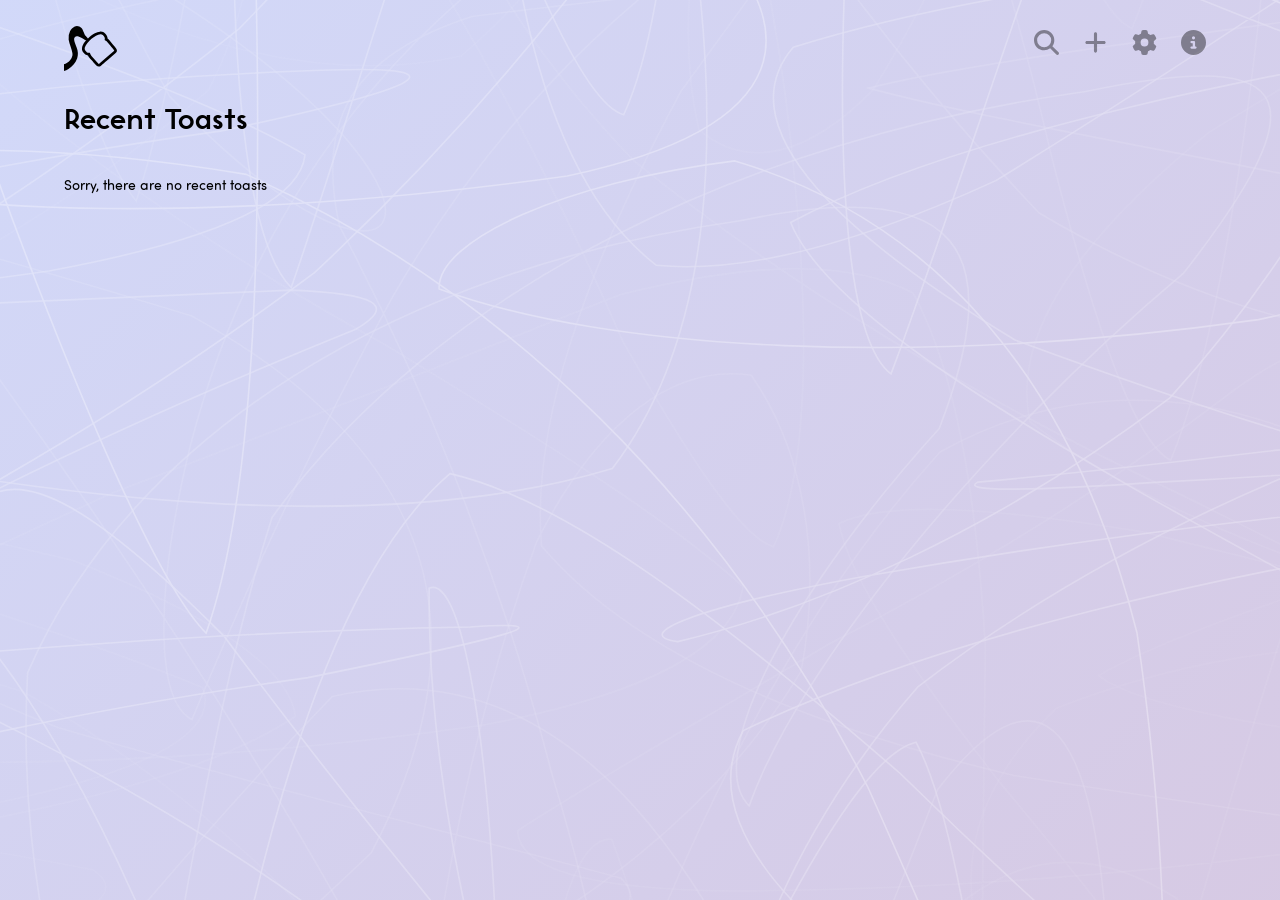
<file: index.html>
<!DOCTYPE html>
<html>
  <head>
    <meta charset="utf-8" />
    <link rel="stylesheet" href="default.css" media="all" />
    <title>Toastr</title>
    <link rel="apple-touch-icon" sizes="180x180" href="apple-touch-icon.png">
    <link rel="icon" type="image/png" sizes="32x32" href="favicon-32x32.png">
    <link rel="icon" type="image/png" sizes="16x16" href="favicon-16x16.png">
    <link rel="manifest" href="site.webmanifest">
    <meta name="viewport" content="width=device-width, initial-scale=1">
  </head>
  <body>
    <div id="gradient"></div>
    <div id="scribbles"></div>
    <div id="topbar">
      <nav>
        <div class="left">
          <a href="#" class="active" id="logoLink"><svg id="logo" xmlns="http://www.w3.org/2000/svg" viewBox="0 0 512 512"><defs><style>.a{fill:none;}</style></defs><title>toastr</title><path class="a" d="M189.85,252.78a44.69,44.69,0,0,0-2.08,15.87c1.22,15.15,10.52,25.69,21.91,34.53,7.1,5.5,15.13,8.4,24.31,5.84,2-.56,3.21.29,3.46,2.28C238.8,322,245.14,330,251.9,337.61q31.82,36,63.85,71.8c4.62,5.19,9.57,5.6,14.77,1.15q68.87-58.89,137.7-117.82c5.49-4.7,5.94-9.43,1.39-15q-12.26-15-24.64-30c-12.86-15.61-25.64-31.27-38.62-46.77-5.6-6.69-11.85-12.75-20.5-15.39-3.18-1-3.19-2.41-2.36-5.29,1.06-3.66,2.23-7.81,1.49-11.37-3.89-18.77-14.85-32-32.84-39-3.2-1.24-6.85-1.31-10.29-1.91l-.07.37c-.75,0-1.51.06-2.26.12-15.95,1.27-30.61,6.72-44.39,14.43-31,17.36-57.52,40.29-80.71,67.06C203.5,222.61,194.64,236.63,189.85,252.78Z"/><path class="a" d="M194.64,254.2a39.3,39.3,0,0,0-1.89,14c.92,11.41,7.08,21,20,31,6.81,5.28,13.13,6.86,19.91,5a9.23,9.23,0,0,1,2.48-.36,7.15,7.15,0,0,1,4,1.18,7.59,7.59,0,0,1,3.27,5.65c1.18,9.33,6.94,16.5,13.24,23.63,16.69,18.88,33.73,38,50.22,56.51l13.61,15.28c2.81,3.15,4.7,3.32,7.79.68Q396.13,347.87,465,288.94c3.43-2.94,3.59-4.59.77-8-6.54-8-13.23-16.13-19.71-24l-4.92-6-10.4-12.65c-9.21-11.21-18.73-22.79-28.19-34.1-4.84-5.78-10.38-11.45-18.12-13.81-5.5-1.67-7.41-5.53-5.71-11.46.85-2.93,1.9-6.58,1.4-9-3.56-17.18-13.57-29.08-29.75-35.37a25.42,25.42,0,0,0-5.79-1.14l-1.07-.13-2.2.11c-.45,0-.9,0-1.35.07-13.86,1.1-27.72,5.62-42.34,13.81-29,16.26-55,37.84-79.37,66C206.51,226.76,198.81,240.15,194.64,254.2Z"/><path d="M463.51,254c-11-13.37-22.28-27.2-33.55-40.68l-.17-.2c-8-9.51-16.18-19.34-25.06-28l-1.46-1.4c-4.15-3.94-9.29-8.82-8.08-17.35,0-.11,0-.22-.06-.32-1.73-10.75-7-20.38-17.15-31.24-12.21-13.09-26.15-18.43-42.62-16.33-14.42,1.85-28.5,6.51-43,14.24C271.14,144,250.66,159.14,229.78,179a37.09,37.09,0,0,1,.45,3.73,23.05,23.05,0,0,1,0,3,292.06,292.06,0,0,1,62.45-47.23c15.38-8.61,30.08-13.5,44.89-14.92l.27-1.43,4.87.86c1,.17,2,.3,3.05.43a33.62,33.62,0,0,1,8.18,1.75c19.54,7.6,31.63,22,35.92,42.66,1,4.61-.32,9.36-1.44,13.26,9.66,3.3,16.4,10.21,21.74,16.59,9.49,11.34,19,22.94,28.25,34.17l10.39,12.64,4.92,6c6.48,7.86,13.18,16,19.74,24,6.27,7.69,5.56,15.49-2,22q-68.83,58.93-137.7,117.83c-7.22,6.17-15.35,5.56-21.75-1.63L298.4,397.46c-16.49-18.51-33.54-37.65-50.25-56.54-6.59-7.46-13.15-15.63-15.27-26.51-9,1.74-17.8-.7-26.28-7.28C186.75,291.72,183.5,278,182.78,269a49.08,49.08,0,0,1,2.27-17.69c4.58-15.44,13-30,25.59-44.63q4.13-4.76,8.32-9.29a17.79,17.79,0,0,1-3-.17c-1.2-.16-2.43-.36-3.66-.59l-.83.88a144.79,144.79,0,0,0-27.51,41.32c-4.06,9.34-6.79,17.75-6.93,28.39v.13c-.91,22.53,26.51,50.54,45.78,52.53a11.4,11.4,0,0,1,7.56,4.62c1.67,2.36,3.22,4.8,4.72,7.16a97.55,97.55,0,0,0,7.3,10.47c7.39,8.8,15.22,17.54,22.8,26q4.38,4.89,8.75,9.79l8.81,9.93c8.49,9.58,17.27,19.49,26,29.14,7.27,8,19,9.28,26.62,2.81,9.91-8.37,19.93-17,29.62-25.28l12.15-10.41,28.35-24.27c22.68-19.42,46.13-39.5,69.25-59.18,9.86-8.4,11-19.72,2.88-29.56Q470.53,262.58,463.51,254Z"/><path d="M485.3,264.8q-7-8.56-14.06-17.14c-11-13.39-22.31-27.24-33.62-40.76l-.17-.2C429.35,197,421,187,411.73,177.94l-1.57-1.5c-4.31-4.09-5.64-5.7-5-9.17a6.4,6.4,0,0,0-.2-3c-2.07-12.59-8.33-24.13-19.68-36.31-14.36-15.4-31.59-21.93-51.2-19.42-15.64,2-30.85,7-46.47,15.33-22.69,12.07-44.54,28.4-66.8,49.91l-2.1,2,.74,2.83a26.39,26.39,0,0,1,.78,4.83c.17,2.51-.31,3.55-.51,3.74s-.82.38-2.46.16h0c-1.84-.25-3.75-.59-5.66-1l-2.75-.6-2.54,2.67-2.19,2.31a154.74,154.74,0,0,0-29.39,44.18c-3.92,9-7.57,19.17-7.76,32.17-.5,12.9,5.92,27.76,17.6,40.79,11.19,12.48,25,20.69,37,22a2.2,2.2,0,0,1,.61.47c1.53,2.16,2.95,4.39,4.45,6.75a106.42,106.42,0,0,0,8.08,11.54c7.49,8.93,15.38,17.73,23,26.24q4.37,4.87,8.72,9.76l8.8,9.92c8.51,9.6,17.3,19.53,26.06,29.22A30.51,30.51,0,0,0,323.86,434a27.59,27.59,0,0,0,17.92-6.52c9.94-8.4,20-17,29.68-25.33l12.14-10.4L412,367.49c22.67-19.41,46.12-39.49,69.23-59.17C495.22,296.37,496.88,278.88,485.3,264.8ZM297.58,147.29c14.63-8.19,28.48-12.71,42.34-13.81.45,0,.9-.05,1.35-.07l2.2-.11,1.07.13a25.42,25.42,0,0,1,5.79,1.14c16.18,6.29,26.19,18.19,29.75,35.37.5,2.39-.56,6-1.4,9-1.71,5.93.21,9.79,5.71,11.46,7.74,2.36,13.28,8,18.12,13.81,9.46,11.3,19,22.89,28.19,34.1l10.4,12.65,4.92,6c6.47,7.85,13.17,16,19.71,24,2.82,3.46,2.66,5.11-.77,8q-68.83,58.93-137.7,117.82c-3.09,2.64-5,2.48-7.79-.68L305.87,390.8c-16.48-18.5-33.53-37.63-50.22-56.51-6.3-7.13-12.06-14.3-13.24-23.63a7.59,7.59,0,0,0-3.27-5.65,7.15,7.15,0,0,0-4-1.18,9.23,9.23,0,0,0-2.48.36c-6.77,1.89-13.1.31-19.91-5-12.91-10-19.07-19.57-20-31a39.3,39.3,0,0,1,1.89-14c4.17-14.05,11.87-27.44,23.56-40.93C242.57,185.14,268.53,163.56,297.58,147.29Z"/><path d="M122.8,356.84c11-33.15,7.63-65.68-4.32-97.85-5.92-15.93-12.09-31.79-17.33-47.94a150.7,150.7,0,0,1-6.85-30.12c-2.24-20.92,15.17-35.35,35.18-29,11,3.47,21.7,8.51,32,13.92C173.21,172,184.07,180,195.87,186.1a59.36,59.36,0,0,0,14.68,5.14c2,.44,4,.8,6.05,1.08,6.39.87,9.09-2.62,8.63-9.2a31.34,31.34,0,0,0-.93-5.75A28.45,28.45,0,0,0,215.36,163a108.42,108.42,0,0,1-33.93-54.23c-1.13-4.15-3.09-8.08-4.79-12.07-6.83-16-18.33-27.61-34-35.12-14-6.73-28.27-7.58-42.39-.66C80.46,70.61,65.81,85.8,56,105.42a129.25,129.25,0,0,0-12.55,78.67c3.36,22.56,11,43.93,18.5,65.3a381.77,381.77,0,0,1,16,58.76c3.26,18.06-.15,34.46-9.62,49.76-12.52,20.24-29.76,35.74-50,48-3.06,1.85-6.76,2.73-10.25,3.75-2.71.79-5.4,1.42-8.06,1.92v63.3a232.38,232.38,0,0,0,41.38-19.34C80.43,432.3,108.39,400.22,122.8,356.84Z"/></svg></a>
        </div>
        <div class="right">
          <div id="search-container">
            <a href="#" onclick="toggleSearchBox()" id="search"><svg xmlns="http://www.w3.org/2000/svg" viewBox="0 0 512 512"><!--!Font Awesome Free 6.7.2 by @fontawesome - https://fontawesome.com License - https://fontawesome.com/license/free Copyright 2025 Fonticons, Inc.--><path d="M416 208c0 45.9-14.9 88.3-40 122.7L502.6 457.4c12.5 12.5 12.5 32.8 0 45.3s-32.8 12.5-45.3 0L330.7 376c-34.4 25.2-76.8 40-122.7 40C93.1 416 0 322.9 0 208S93.1 0 208 0S416 93.1 416 208zM208 352a144 144 0 1 0 0-288 144 144 0 1 0 0 288z"/></svg></a>
            <div id="search-wrapper">
              <input type="text" name="search-bar" id="search-bar" placeholder="url/domain/npub/note/nevent" />
            </div>
            <a href="#" onclick="toggleSearchBox()" id="xmark"><svg xmlns="http://www.w3.org/2000/svg" viewBox="0 0 384 512"><!--!Font Awesome Free 6.7.2 by @fontawesome - https://fontawesome.com License - https://fontawesome.com/license/free Copyright 2025 Fonticons, Inc.--><path d="M342.6 150.6c12.5-12.5 12.5-32.8 0-45.3s-32.8-12.5-45.3 0L192 210.7 86.6 105.4c-12.5-12.5-32.8-12.5-45.3 0s-12.5 32.8 0 45.3L146.7 256 41.4 361.4c-12.5 12.5-12.5 32.8 0 45.3s32.8 12.5 45.3 0L192 301.3 297.4 406.6c12.5 12.5 32.8 12.5 45.3 0s12.5-32.8 0-45.3L237.3 256 342.6 150.6z"/></svg></a>
          </div>
          <a href="#"><svg id="create" xmlns="http://www.w3.org/2000/svg" viewBox="0 0 448 512"><!--!Font Awesome Free 6.7.2 by @fontawesome - https://fontawesome.com License - https://fontawesome.com/license/free Copyright 2025 Fonticons, Inc.--><path d="M256 80c0-17.7-14.3-32-32-32s-32 14.3-32 32l0 144L48 224c-17.7 0-32 14.3-32 32s14.3 32 32 32l144 0 0 144c0 17.7 14.3 32 32 32s32-14.3 32-32l0-144 144 0c17.7 0 32-14.3 32-32s-14.3-32-32-32l-144 0 0-144z"/></svg></a>
          <a href="#"><svg id="gear" xmlns="http://www.w3.org/2000/svg" viewBox="0 0 512 512"><!--!Font Awesome Free 6.7.2 by @fontawesome - https://fontawesome.com License - https://fontawesome.com/license/free Copyright 2025 Fonticons, Inc.--><path d="M495.9 166.6c3.2 8.7 .5 18.4-6.4 24.6l-43.3 39.4c1.1 8.3 1.7 16.8 1.7 25.4s-.6 17.1-1.7 25.4l43.3 39.4c6.9 6.2 9.6 15.9 6.4 24.6c-4.4 11.9-9.7 23.3-15.8 34.3l-4.7 8.1c-6.6 11-14 21.4-22.1 31.2c-5.9 7.2-15.7 9.6-24.5 6.8l-55.7-17.7c-13.4 10.3-28.2 18.9-44 25.4l-12.5 57.1c-2 9.1-9 16.3-18.2 17.8c-13.8 2.3-28 3.5-42.5 3.5s-28.7-1.2-42.5-3.5c-9.2-1.5-16.2-8.7-18.2-17.8l-12.5-57.1c-15.8-6.5-30.6-15.1-44-25.4L83.1 425.9c-8.8 2.8-18.6 .3-24.5-6.8c-8.1-9.8-15.5-20.2-22.1-31.2l-4.7-8.1c-6.1-11-11.4-22.4-15.8-34.3c-3.2-8.7-.5-18.4 6.4-24.6l43.3-39.4C64.6 273.1 64 264.6 64 256s.6-17.1 1.7-25.4L22.4 191.2c-6.9-6.2-9.6-15.9-6.4-24.6c4.4-11.9 9.7-23.3 15.8-34.3l4.7-8.1c6.6-11 14-21.4 22.1-31.2c5.9-7.2 15.7-9.6 24.5-6.8l55.7 17.7c13.4-10.3 28.2-18.9 44-25.4l12.5-57.1c2-9.1 9-16.3 18.2-17.8C227.3 1.2 241.5 0 256 0s28.7 1.2 42.5 3.5c9.2 1.5 16.2 8.7 18.2 17.8l12.5 57.1c15.8 6.5 30.6 15.1 44 25.4l55.7-17.7c8.8-2.8 18.6-.3 24.5 6.8c8.1 9.8 15.5 20.2 22.1 31.2l4.7 8.1c6.1 11 11.4 22.4 15.8 34.3zM256 336a80 80 0 1 0 0-160 80 80 0 1 0 0 160z"/></svg></a>
          <a href="#"><svg id="info" xmlns="http://www.w3.org/2000/svg" viewBox="0 0 512 512"><!--!Font Awesome Free 6.7.2 by @fontawesome - https://fontawesome.com License - https://fontawesome.com/license/free Copyright 2025 Fonticons, Inc.--><path d="M256 512A256 256 0 1 0 256 0a256 256 0 1 0 0 512zM216 336l24 0 0-64-24 0c-13.3 0-24-10.7-24-24s10.7-24 24-24l48 0c13.3 0 24 10.7 24 24l0 88 8 0c13.3 0 24 10.7 24 24s-10.7 24-24 24l-80 0c-13.3 0-24-10.7-24-24s10.7-24 24-24zm40-208a32 32 0 1 1 0 64 32 32 0 1 1 0-64z"/></svg></a>
        </div>
      </nav>
    </div>

    <div id="container">
      <article id="toastr">
        <h1 class="title" id="title"></h1>
        <h2 class="subtitle" id="subtitle"></h2>

        <div class="toasts-container">
          <div class="toasts"></div>
          <div class="toasts-loading"><p>Loading all toasts...</p></div>
          <div class="toasts-empty">:(</div>
        </div>
      </article>

      <article id="new">
        <h1>Create a Toast</h1>
        <h2></h2>

        <div id="newToastContainer"></div>
      </article>

      <article id="settings">
        <h1>Settings</h1> 
        <h2></h2>

        <h2>Keys</h2>
        <div id="keys">
          <form>
            <div class="field">
              <label for="privkey">Private Key:</label>
              <input name="privkey" type="text" class="input" />
            </div>

            <div class="field">
              <label for="pubkey">Public Key:</label>
              <input name="pubkey" type="text" class="input" />
            </div>

            <div class="field">
              <label for="npub">npub:</label>
              <input name="npub" type="text" class="input" />
            </div>
            <button type="button">Update</button>
          </form>
        </div>

        <h2>Relays</h2>
        <div id="relays">
          <form>
            <p><em class="message"></em></p>
            <div class="relays"></div>
          </form>
        </div>

        <h2>Profile</h2>
        <div id="profile">
          <form>
            <div class="field">
              <label for="name">Name:</label>
              <input name="name" value="" type="text" class="input" onkeyup="validateProfile(event)" />
            </div>
            <div class="field">
              <label for="display_name">Display Name:</label>
              <input name="display_name" value="" type="text" class="input" onkeyup="validateProfile(event)" />
            </div>
            <div class="field">
              <label for="website">Website:</label>
              <input name="website" value="" type="url" class="input" onkeyup="validateProfile(event)" />
            </div>
            <div class="field">
              <label for="banner">Banner (URL):</label>
              <input name="banner" value="" type="url" class="input" onkeyup="validateProfile(event)" />
            </div>
            <div class="field">
              <label for="picture">Picture (URL):</label>
              <input name="picture" value="" type="url" class="input" onkeyup="validateProfile(event)" />
            </div>
            <button type="button">Update</button>
          </form>
        </div>
      </article>

      <article id="about">
        <h1>About</h1>
        <h2></h2>

        <h2>Toastr</h2>
        <div class="about">
          <p>Toastr is a decentralized Nostr app that lets you comment on any website, using the Nostr protocol. Toastr is available at <a href="https://toastr.net">toastr.net</a> - it's also available as a browser extension <a href="#">here</a>. The browser extension functions identically to the website, but lets you instantly click the extension to see toasts for the page you're currently on. The icon lights up automatically when you're on a website that people have already toasted.</p>

          <p>For privacy reasons, Toastr scrapes all known toasts from the relays you're connected to, stores them in your browser, and then filters based on the exact domain/URL you're looking at to avoid leaking search queries or your browser history.</p>
        </div>

        <h2>Toasts</h2>
        <div class="about">
          <p>A toast is defined as a kind 1 event, with tags <em>['r', &lt;URL&gt;], ['t', 'toastr'], ['subject', &lt;subject&gt;]</em>. Due to <a href="https://github.com/nostr-protocol/nips/issues/523">limitations in the Nostr protocol</a>, all toasts must be explicitly tagged toastr at this time. Responses to toasts are currently implemented as standard kind 1 events.</p>

          <p>Toastr implements NIP-07. However, <em>browser extensions cannot interact with other browser extensions</em>, so the extension version of Toastr requires your nsec / preferred nostr relays in order to work. This limitation does not apply to the web version, which is compatible with extensions like nos2x.</p>
        </div>

      </article>
    </div>

    <script src="nostr.bundle.js"></script>
    <script src="sql-wasm.js"></script>
    <script src="hashicon.umd.js"></script>
    <script src="script.js"></script>
  </body>
</html>
</file>
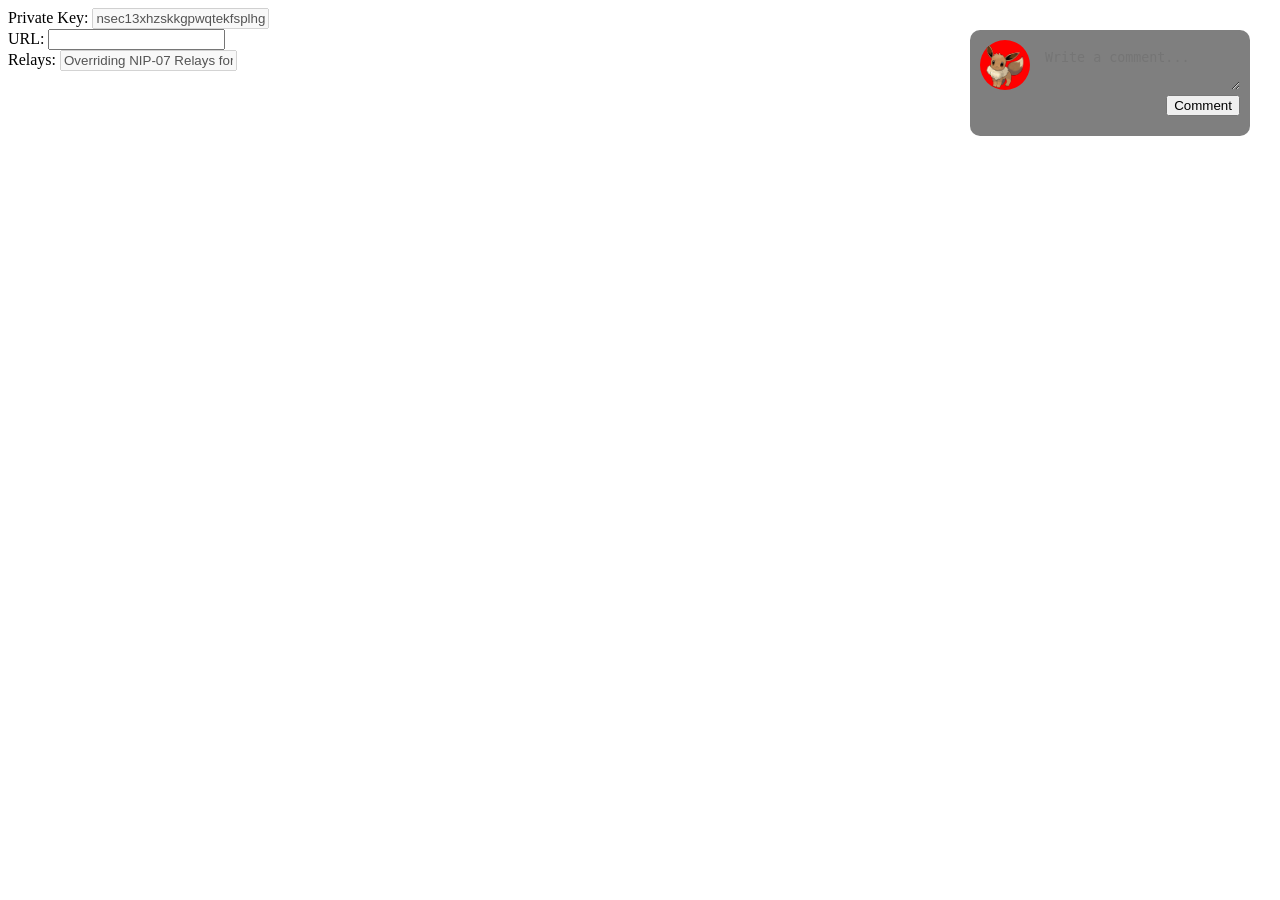
<file: Sample-Frontend/index.html>
<html>
  <head>
    <meta charset="utf-8" />
    <link rel="stylesheet" href="default.css" media="all" />
    <title>Toastr</title>
    <script src="nostr.bundle.js"></script>
  </head>
  <body>
    <div id="debugger">
      <form autocomplete="on">
        Private Key: <input name="privkey" /><br />
        URL: <input name="url" /><br />
        Relays: <input name="relays" />
      </form>
    </div>

    <div class="toastr-container">
      <div class="toasts">
      </div>

      <div class="toast-new">
        <header>
          <img class="avatar" src="133.png" />
          <form action="" method="POST" class="toast-new-form" autocomplete="off">
            <input type="hidden" name="domain" value="" />
            <input type="hidden" name="url" value="" />
            <input type="hidden" name="username" value="Eevee" />
            <input type="hidden" name="avatar_url" value="133.png" />
            <input type="hidden" name="likes" value="0" />
            <input type="hidden" name="zaps" value="0" />
            <input type="hidden" name="replies" value="0" />
            <input type="hidden" name="reposts" value="0" />

            <textarea type="text" name="message" placeholder="Write a comment..."></textarea>
            <button type="submit">Comment</button>
          </form>
        </header>
      </div>
    </div>

    <script src="script.js"></script>
  </body>
</html>
</file>
<file: default.css>
@font-face {
  font-family: "Sofia Pro Soft";
  src: url("fonts/SofiaProSoftReg.woff2") format("woff2");
  font-weight: 400; /* Regular */
  font-style: normal;
  font-display: swap;
}

@font-face {
  font-family: "Sofia Pro Soft";
  src: url("fonts/SofiaProSoftMed.woff2") format("woff2");
  font-weight: 600; /* Medium */
  font-style: normal;
  font-display: swap;
}

@font-face {
  font-family: "Sofia Pro Soft";
  src: url("fonts/SofiaProSoftBold.woff2") format("woff2");
  font-weight: 700; /* Bold */
  font-style: normal;
  font-display: swap;
}

@font-face {
	font-family: 'TorontoSubway';
  font-weight: bold;
	src: url('fonts/torontosubway-bold.woff') format('woff');
}
@font-face {
	font-family: 'TorontoSubway';
  font-weight: normal;
	src: url('fonts/torontosubway.woff') format('woff');
}

html {
  box-sizing: border-box;
  -webkit-font-smoothing: antialiased;
}

* {
  box-sizing: inherit;
  &:before,
  &:after {
    box-sizing: inherit;
  }

  overflow-wrap: anywhere;
  word-wrap: break-word;
  word-break: break-word;
  hyphens: auto;
}

body {
  margin: 0;
  background-size: cover;
  font-family: 'Sofia Pro Soft';
  font-size: 14px;
  background: #FFF;

  h1, h2, h3, h4, h5, h6, .username, time, label, button {font-family: 'TorontoSubway'; font-weight: bold}
  input, textarea {font-family: 'Sofia Pro Soft'}

  #gradient {
    background-image: linear-gradient(135deg, #667eea 0%, #764ba2 100%);
    background-position: fixed;
    background-size: cover;
    width: 100%;
    height: 100%;
    position: fixed;
    opacity: 0.3;
    z-index: -1;
  }

  #scribbles {
    background: url('scribbles.svg') no-repeat center center fixed;
    background-size: cover;
    width: 100%;
    height: 100%;
    position: fixed;
    opacity: 0.3;
    z-index: -1;
  }

  p {line-height: 1.5em}

  #topbar {
    height: 100px;
    width: 90%;
    margin: 0 auto;
    padding-top: 20px;

    nav {
      display: flex;

      a {display: inline-block}

      .left {
        margin-right: auto;

        #logo {
          width: 55px;
          height: 55px;
        }

      }
      .right {
        a {
          margin: 10px;

          svg {
            width: 25px;
            height: 25px;
          }

          &.active {opacity: 1}
          opacity: 0.4;
        }

        #search-container {
          display: inline;
          & > svg {
            &.active {opacity: 1}
            opacity: 0.4;
            display: none;
            width: 25px;
            height: 25px;
          }

          #xmark {display: none}

          #search-wrapper {
            position: relative;
            display: inline-block;
            top: -5px;
            right: 10px;

            &::before {
              background: url('search.svg');
              position: absolute;
              content: '';
              width: 15px;
              height: 15px;
              top: 14px;
              left: 14px;
            }

            #search-bar {
              width: 300px;
              height: 32px;
              border-radius: .375rem;
              border: 1px solid #eaeaea;
              padding: 20px 20px 20px 40px;
              font-size: 12px;
              opacity: 0.5;
  
              &:focus {opacity: 1}
            }
          }
        }
      }
    }
  }

  #container {
    width: 90%;
    margin: 0 auto;
    padding-bottom: 50px;

    #settings, #about {max-width: 700px}

    #new .toast-close-button {display: none}

    & > article:not(:first-child) {
      display: none;
    }

    article {
      & > h1:first-of-type {
        font-size: 30px;
        display: inline;
        color: #000;
        margin-top: 0;
        margin: 0;
        padding: 0;
       
        &:hover {text-decoration: underline}
      }

      h2 {
        a {color: #000; text-decoration: none}
        margin: 0;
        padding: 0;

        &:hover {text-decoration: underline}
      }

      & > h2:first-of-type {
        font-size: 16px;
        padding-bottom: 30px;
        font-weight: normal;
        text-transform: lowercase;
      }

      h3 {
        display: inline-block;
        font-size: 16px;
        margin: 10px 0;
        padding: 0;
        a {color: #666; text-decoration: none}
      }

      #about {
        .about {
          width: 500px;
          color: #160b39;
          border-radius: 10px;
          padding: 15px;
          margin: 15px;

          p:first-child {margin-top: 0}
          p:last-child {margin-bottom: 0}
        }
      }
    }

    button {
      margin-top: 5px;
      border: none;
      color: #fff;
      padding: 10px;
      background: #cc0033;
      border-radius: 5px;
      &:hover {
        background: #ff0040;
      }
      transition: all 0.5s;
      &:active {background: #990026}
      &:disabled {opacity: 0.5}
      &:disabled:hover {background: #cc0033}
    }

    #settings {
      #profile, #relays, #keys {
        width: 300px;
        display: flex;
        color: #160b39;
        padding: 10px;
        margin: 10px;
 
        form {
          width: 100%;
          button {float: right}

          .field {
            display: flex;
            flex-direction: column;
            width: fit-content;
            position: static;
            width: 100%;

            label {
              font-size: 0.75rem;
              font-weight: 700;
              margin: 10px 0 0 0;
              padding: 0 3px;
              text-align: right;
              width: fit-content;
              padding: 5px 5px 5px 0;
              margin: 3px 0;
              display: inline-block;
            }
          
            input[type=text].input, input[type=url].input {
              padding: 11px 10px;
              font-size: 0.75rem;
              background-color: rgba(255, 255, 255, 0.8);
              border: 1px solid #eaeaea;
              border-radius: .375rem;

              &:disabled {background: #FFF; opacity: 0.5}
              &:focus {outline: none}
            }
          }
        }
      }
    }

    #toastr, #new {
      .hidden {display: none !important}
      & > .toasts-container > .toasts > .toast {max-width: 100% !important}

      & > .toasts-container > .toasts > .children {
        margin-left: 0;
      }
      .toasts {margin-top: 10px}

      .children {
        margin-left: 20px;
        border-left: 1px solid rgba(0,0,0,0.5)
      }

      .toasts-loading {
        &.active {display: visible;}
        display: none;
        color: #00F;
        font-size: 20px;
        text-align: center;
      }

      .toasts-empty {
        &.active {display: inherit;}
        display: none;
      }

      .toast {
        max-width: 480px;
        padding: 20px 0;

        p, p a {
         color: #666; 
        }

        p {
          margin: 0;

          br {display: none}
        }
      }

      .toast-new {margin-bottom: 20px}

      .toast-new, .note {
        display: flex;

        .children {margin: 20px !important}

        .toasts > div:last-child {margin-bottom: 0}

        button {
          float: right;
          margin-left: 10px;
        }

        &.highlight > div {background: #fff0f4 !important}

        & > div {
          transition: all 0.5s;
          &:hover {background: rgba(255, 255, 255, 0.5)}
          background: rgba(255, 255, 255, 0.2);
          margin: 0 0 0 20px;
          display: flex;
          border-radius: 10px;
          padding: 15px;
  
          form {
            width: 100%;
            clear: both;
            margin-bottom: 0;
  
            input, textarea {
              font-size: 14px;
              resize: vertical;
              width: 100%;
              height: auto;
              overflow: hidden;
              max-width: 100%;
              border: none;
              padding: 10px;
              background: rgba(0,0,0,0);
              border-radius: 10px;
              color: #282a51;
            }
          }
  
          .avatar {
            min-width: 50px;
            object-fit: cover;
            border-radius: 50px;
            overflow: hidden;
            height: 50px;
            margin-right: 10px;
  
            img {
              &.hashicon {transform: scale(1.25)}
              width: 50px;
              height: 50px;
            }
          }
  
          footer {
            display: flex;
            flex-direction: column;
            height: 52px;
            order: 3;
            margin-left: 15px;
            justify-content: space-between;

            a {
              flex-basis: 32%;
              opacity: 0.2;
              margin-bottom: 2px;
              &:hover {opacity: 1}

              img {width: 12px; height: 12px}
            }
          }

          .content {
            order: 2;
          
            header {
              margin-bottom: 10px;
    
              .details {
                display: flex;
  
                .username {font-weight: bold}
                .created_at {
                  font-size: 10px;
                  margin-left: auto;
                }
              }
  
              .pubkey {
                font-style: italic;
                font-weight: lighter;
                color: #888;
                font-size: 12px;
                &:hover {color: #000; transition: all 0.5s}
              }
            }
          }
        }
      }
    }
  }
}

@media screen and (max-width: 590px) {
  body {
    #container {padding: 0 10px 50px 10px; width: 100%}
    #topbar {padding: 20px 10px 0 10px; width: 100%}
    .toast {br {display: block !important}}
    .middot {opacity: 0}

    #search-container {
      #search-bar {
        width: 250px !important;
      }      

      & > svg {
        display: inline-block !important;
      }
    }
  }
}
</file>
<file: Sample-Frontend/default.css>
.toastr-container {
  position: absolute;
  right: 0;
  top: 0;
  width: 300px;
  margin-right: 20px;
  margin-top: 20px;
  overflow: none;
  font-family: 'Netto OT';

  .toast, .toast-new {
    background: rgba(0,0,0,0.5);
    color: #FFF;
    border-radius: 10px;
    padding: 10px;
    margin: 10px;

    form {
      width: 100%;
      clear: both;
      margin-bottom: 0;

      textarea {
        resize: vertical;
        width: 100%;
        height: auto;
        overflow: hidden;
        max-width: 100%;
        border: none;
        padding: 10px;
        background: rgba(0,0,0,0);
        border-radius: 10px;
        color: #FFF;
      }

      button {
        float: right;
        margin-top: 5px;
      }
    }

    header {
      display: flex;
      margin-bottom: 10px;

      .username {
        font-weight: bold;
        margin-top: 5px;
      }

      img.avatar {
        background: #F00;
        width: 50px;
        border-radius: 50px;
        height: 50px;
        margin-right: 5px;
      }
    }

    footer {
      display: flex;
      flex-direction: row;
      border-top: 1px solid #CCC;
      margin-top: 10px;
      text-align: center;

      a {color: #FFF; text-decoration: none}

      span {
        margin-top: 3px;
        flex: 1;
        width: 0;
      }

      img {width: 15px; height: 15px; margin-top: 7px}
      img:hover {text-decoration: underline}

      span.likes {
        img.like {content: url('like.svg')}
      }

      span.zaps {
        img.zap {content: url('zap.svg')}
      }

      span.replies {
        img.reply {content: url('reply.svg')}
        
      }

      span.reposts {
        img.repost {content: url('repost.svg')}
      }
    }
  }
}
</file>
